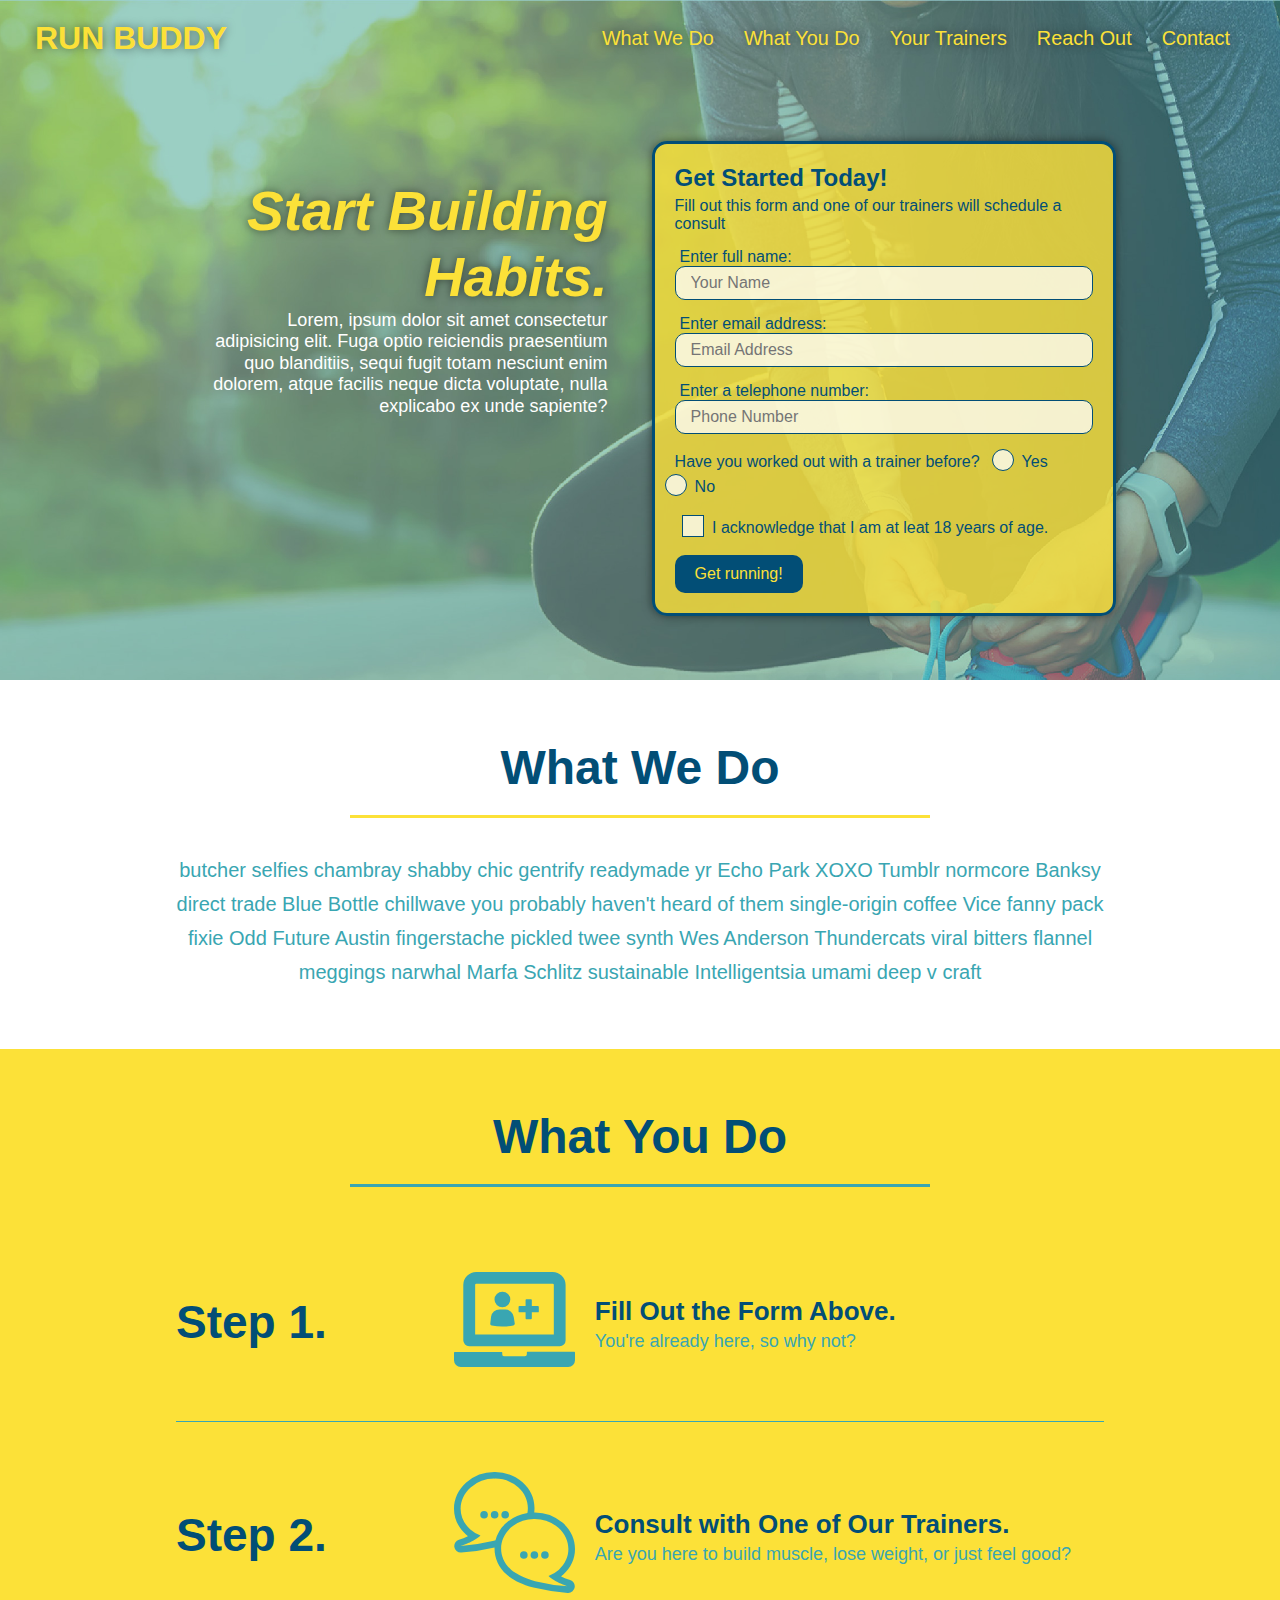
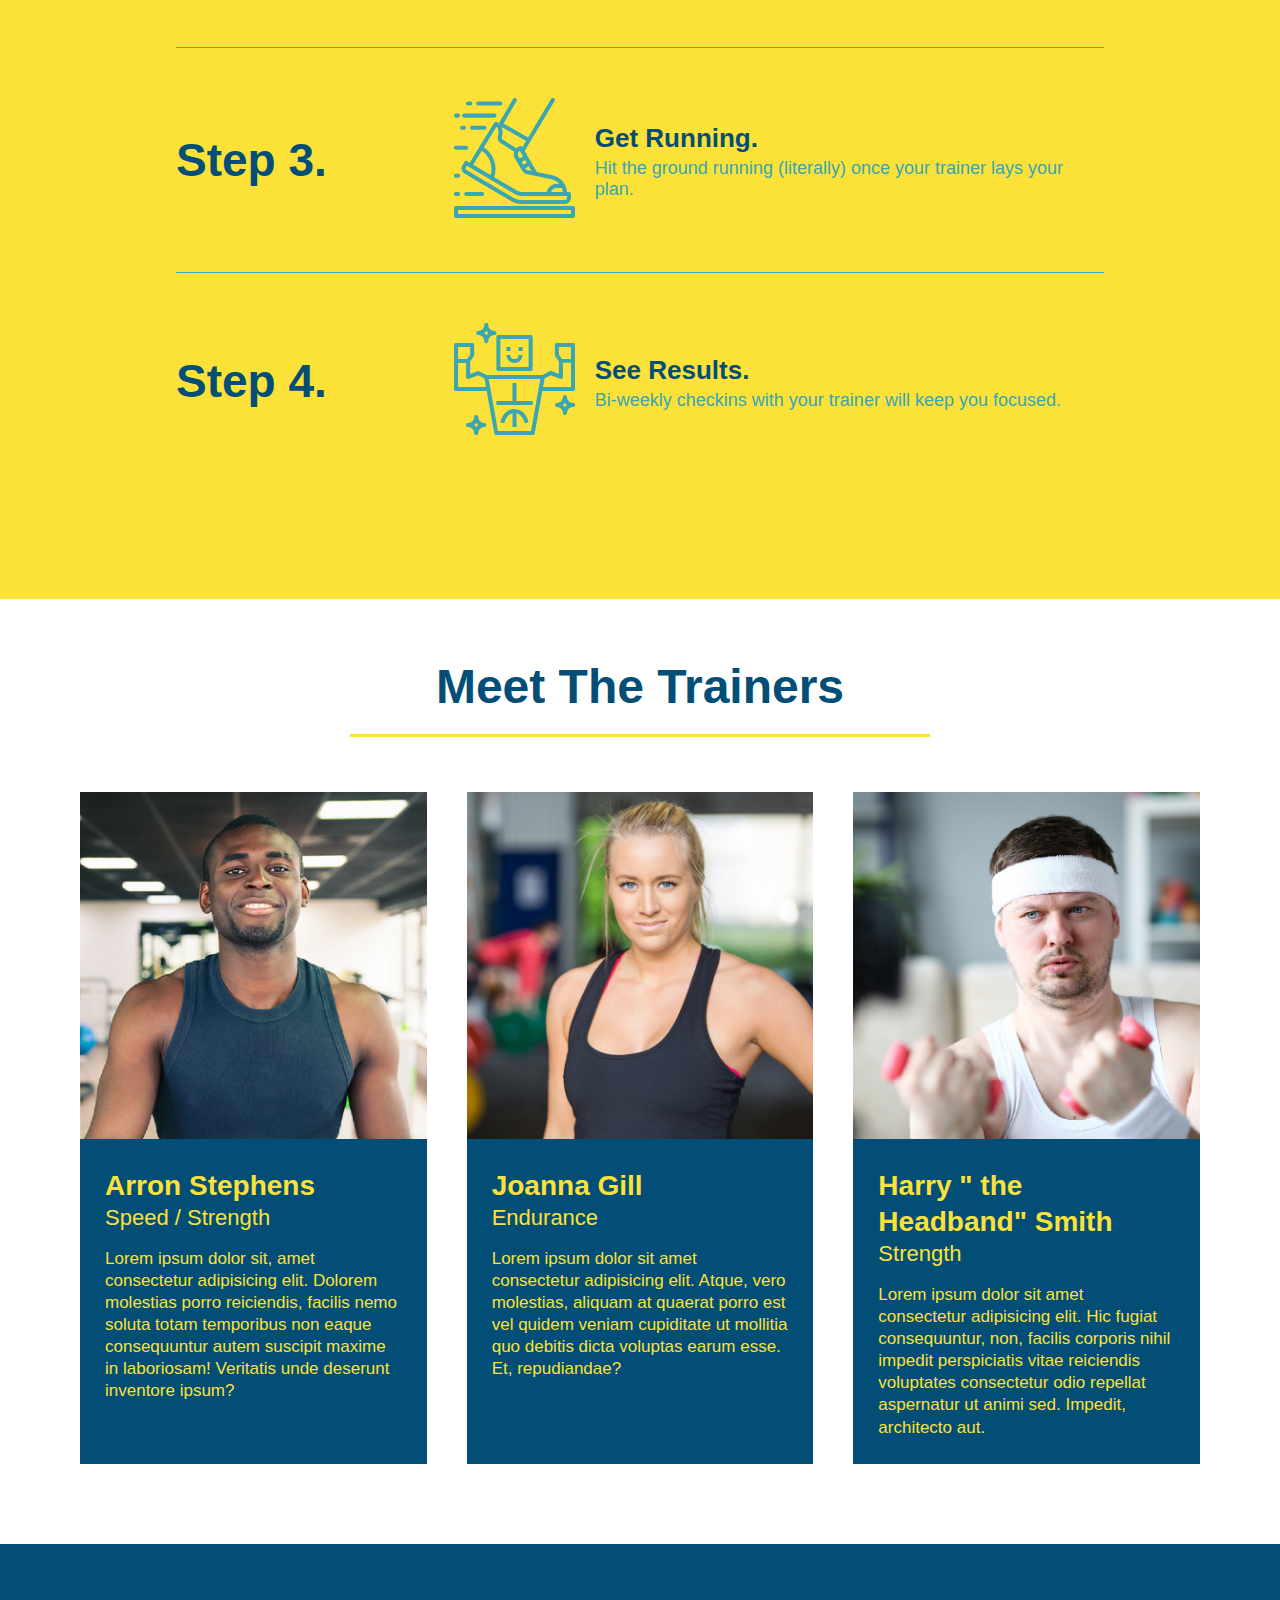
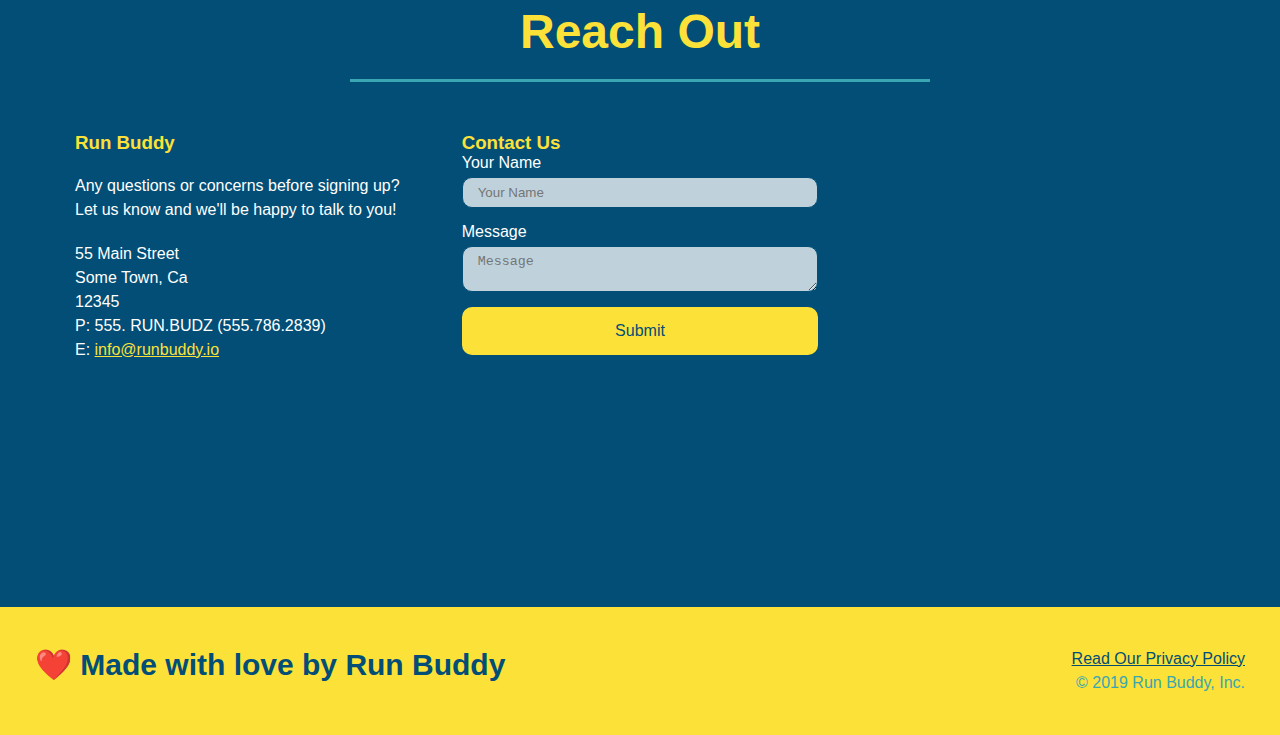
<file: index.html>
<!DOCTYPE html>
<html lang="en">
<head>
    <meta charset="UTF-8"  />
    <meta name="viewport" content="width=device-width, initial-scale=1.0" /> 
    <title>Run Buddy</title> 
    <link rel="stylesheet" href="./assets/css/style.css" />
</head>
<body>
<!-- navigation -->
<header>
    <h1>
       <a href="/"> RUN BUDDY </a>
    </h1>
    <nav>
        <!-- Unordered list element -->
        <ul>
            <!-- List item element --> 
            <li>
                <!-- Anchor element -->
                <a href="#what-we-do">What We Do</a>
            </li>
            <li>
                <a href="#what-you-do">What You Do</a>
            </li> 
            <li>
                <a href="#your-trainers">Your Trainers</a>
            </li> 
            <li>
                <a href="#reach-out">Reach Out</a>
            </li>
            <li>
                <a href="./contact.html">Contact </a>
            </li>
        </ul>
    </nav>
</header> 
    <!-- hero section -->
    <section class="hero">
        <div class="hero-cta">
            <h2>Start Building Habits.</h2>
            <p>
                Lorem, ipsum dolor sit amet consectetur adipisicing elit. Fuga optio reiciendis praesentium quo blanditiis, sequi fugit totam nesciunt enim dolorem, atque facilis neque dicta voluptate, nulla explicabo ex unde sapiente?
            </p>
        </div>
        <div class="hero-form">
            <h3>Get Started Today!</h3>
            <p>Fill out this form and one of our trainers will schedule a consult</p>
        <!-- Add form element -->
        <form action="https://formsubmit.co/wagerve@gmail.com"
        method="POST"
        >
        <input type="text" name='_honey' style="display:none;" />
        <input type="hidden" name='_captcha' value="false" />

            <label for="name">Enter full name:</label>
            <input type="text" placeholder="Your Name" name="name" id="name" class="form-input"/>

            <label for="email">Enter email address:</label>
            <input type="email" placeholder="Email Address" name="email" id="email" class="form-input"/>

            <label for="phone">Enter a telephone number:</label>
            <input type="tel" placeholder="Phone Number" name="phone" id="phone" class="form-input"/>
            <p>
              Have you worked out with a trainer before?
                <span class="radio-wrapper">
                    <input type="radio" name="trainer-confirm" id="trainer-yes"/>
                    <label for="trainer-yes">Yes</label>
                </span>
                <span class="radio-wrapper">
                    <input type="radio" name="trainer-confirm" id="trainer-no"/>
                    <label for="trainer-no">No</label>
                </span>
            </p>
            <p> 
                <span class="checkbox-wrapper">
                    <input type="checkbox" name="age-confirm" id="checkbox" />
                    <label for="checkbox" >I acknowledge that I am at leat 18 years of age.</label>
                </span>
            </p>
            <button type="submit">
                Get running!
            </button>
        </form>
        </div>
    </section>
    <!-- end hero -->

    <!-- "what we do" section -->
    <!-- Wrap every h2 with a class of "section-title" in this div! -->
    <section id="what-we-do" class="intro">
        <div class="flex-row">
        <h2 class="section-title primary-border">What We Do</h2>
        </div>
        <div class="flex-row">
        <p>
            butcher selfies chambray shabby chic gentrify readymade yr Echo Park XOXO Tumblr normcore Banksy direct trade Blue Bottle chillwave you probably haven't heard of them single-origin coffee Vice fanny pack fixie Odd Future Austin fingerstache pickled twee synth Wes Anderson Thundercats viral bitters flannel meggings narwhal Marfa Schlitz sustainable Intelligentsia umami deep v craft
        </p>
        </div>
    </section>
    <!-- "what you do" section -->
    <!-- Wrap every h2 with a class of "section-title" in this div! -->
    <section id="what-you-do" class="steps">
        <div class="flex-row">
        <h2 class="section-title secondary-border">What You Do</h2>
        </div>
        <!--add class="step" to <div> element  -->
        <div class="step">
            <h3>Step 1.</h3>
            <div class="step-info">
                <div class="step-img">
                     <!-- insert this img element -->
                    <img src="./assets/images/step-1.svg" alt="" />
                </div>
                <div class="step-text">
                    <h4> Fill Out the Form Above.</h4>
                    <p>You're already here, so why not?</p>
                </div>
            </div>
        </div>
        <!--add class="step" to <div> element  -->
        <div class="step">
            <h3>Step 2.</h3>
            <div class="step-info">
                <div class="step-img">
                    <!-- insert this img element -->
                    <img src="./assets/images/step-2.svg" alt="" />
                </div>
                <div class="step-text">
                    <h4>Consult with One of Our Trainers.</h4>
                    <p>Are you here to build muscle, lose weight, or just feel good?</p>
                </div>
            </div>
        </div>
        <!--add class="step" to <div> element  -->
        <div class="step">
            <h3>Step 3.</h3>
            <div class="step-info">
                <div class="step-img">
                    <!-- insert this img element -->
                    <img src="./assets/images/step-3.svg" alt="" />
                </div>
                <div class="step-text">
                    <h4>Get Running.</h4>
                    <p>Hit the ground running (literally) once your trainer lays your plan.</p>
                </div>
            </div>
        </div>
        <!--add class="step" to <div> element  -->
        <div class="step">
            <h3>Step 4.</h3>
            <div class="step-info">
                <div class="step-img">
                    <!-- insert this img element -->
                    <img src="./assets/images/step-4.svg" alt="" />
                </div>
                <div class="step-text">
                    <h4>See Results.</h4>
                    <p>Bi-weekly checkins with your trainer will keep you focused.</p>
                </div>
            </div>
        </div>
    </section>

    <!-- "meet the trainers" section -->
    <!-- Wrap every h2 with a div flex-row!  -->
    <section id="your-trainers">
        <div class="flex-row">
        <h2 class="section-title primary-border">
            Meet The Trainers
        </h2>
        </div>
        <!-- create a flexbox container around these three <article> elements and wrap them with <div> -->
      <div class="trainers">
          <!-- first trainer bio -->
          <article class="trainer">
            <img src="./assets/images/trainer-1.jpg" alt="Arron Stephens in his workout clothes, ready to pump iron" />
            <div class="trainer-bio">
                <h3 class="trainer-name">Arron Stephens</h3>
                <h4 class="trainer-role">Speed / Strength</h4>
                <p>
                    Lorem ipsum dolor sit, amet consectetur adipisicing elit. Dolorem molestias porro reiciendis, facilis nemo soluta totam temporibus non eaque consequuntur autem suscipit maxime in laboriosam! Veritatis unde deserunt inventore ipsum?
                </p>
            </div>
          </article>
          <!-- sescond trainer bio -->
          <article class="trainer">
            <img src="./assets/images/trainer-2.jpg" alt="Joanna Gill cooling off after a workout" />
            <div class="trainer-bio">
                <h3 class="trainer-name">Joanna Gill</h3>
                <h4 class="trainer-role">Endurance</h4>
                <p>
                    Lorem ipsum dolor sit amet consectetur adipisicing elit. Atque, vero molestias, aliquam at quaerat porro est vel quidem veniam cupiditate ut mollitia quo debitis dicta voluptas earum esse. Et, repudiandae?
                </p>
            </div>
          </article>
          <!-- third trainer-bio -->
          <article class="trainer">
            <img src="./assets/images/trainer-3.jpg" alt="Harry Smith wearing a headband and lifting comically small pink weights" />
            <div class="trainer-bio">
                <h3 class="trainer-name">Harry " the Headband" Smith</h3>
                <h4 class="trainer-role">Strength</h4>
                <p>
                    Lorem ipsum dolor sit amet consectetur adipisicing elit. Hic fugiat consequuntur, non, facilis corporis nihil impedit perspiciatis vitae reiciendis voluptates consectetur odio repellat aspernatur ut animi sed. Impedit, architecto aut.
                </p>
            </div>
          </article>
      </div>

    </section>

    <!-- "reach out" section -->
    <!-- Wrap every h2 with a class of "section-title" in this div! -->
    <section id="reach-out" class="contact">
        <div class="fle-row">
        <h2 class="section-title secondary-border">Reach Out</h2>
        </div>

        <div class="contact-info">
            <div>
                <h3>Run Buddy</h3>
                <p>
                    Any questions or concerns before signing up?
                    <br />
                    Let us know and we'll be happy to talk to you!
                </p>

                <address>
                    55 Main Street <br />
                    Some Town, Ca <br />
                    12345 <br />
                    P: 555. RUN.BUDZ (555.786.2839) <br />
                    E: <a href="mailto:info@runbuddy.io">info@runbuddy.io</a>
                </address>
    
            </div>

            <div class="contact-form">
                <h3>Contact Us</h3>
                <form>
                <input type="text" name='_honey' style="display:none;" />
                <input type="hidden" name='_captcha' value="false" />

                    <label for="contact-name">Your Name</label>
                    <input type="text" id="contact-name" placeholder="Your Name" />
 
                    <label for="contact-message">Message</label>
                    <textarea id="contact-message" placeholder="Message"></textarea>
 
                    <button type="submit">Submit</button>
                </form>
            </div>

          <iframe 
            src="https://www.google.com/maps/embed?pb=!1m18!1m12!1m3!1d2987.0646663087077!2d-72.07628028493609!3d41.52453987925186!2m3!1f0!2f0!3f0!3m2!1i1024!2i768!4f13.1!3m3!1m2!1s0x89e67161b820711b%3A0x9c3c91639172a33e!2sMain%20St%2C%20Norwich%2C%20CT%2006360!5e0!3m2!1sen!2sus!4v1642700617198!5m2!1sen!2sus" 
            width="400" 
            height="400" 
            style="border:0;" 
            allowfullscreen="" 
            loading="lazy">
           </iframe> 
           
        </div>
    </section>

    <!-- "footer" -->
    <footer>
        <h2>❤️ Made with love by Run Buddy</h2>
        <div>
            <a href="./privacy-policy.html">Read Our Privacy Policy</a><br />
            &copy; 2019 Run Buddy, Inc.
        </div>
    </footer>
</body>
</html>
</file>
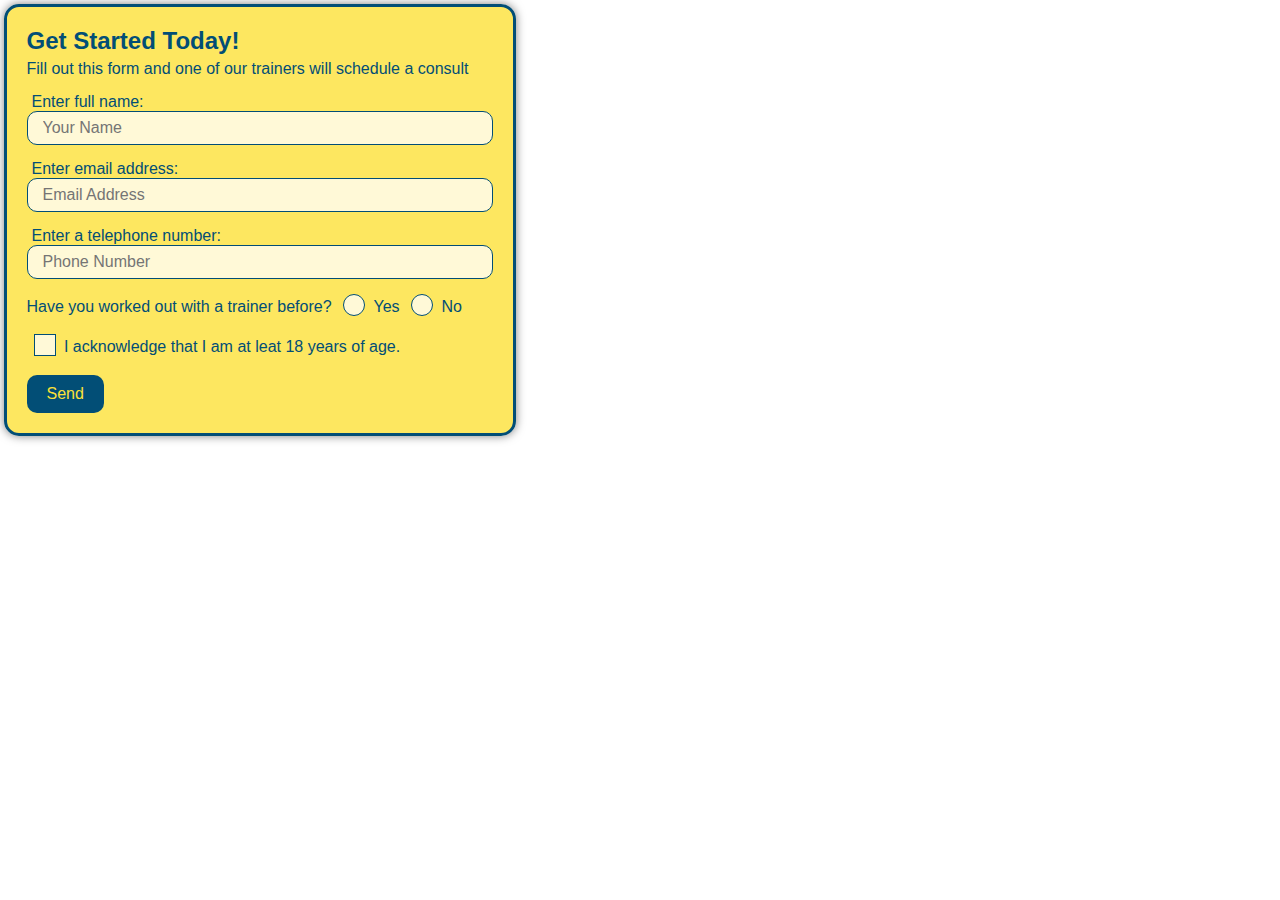
<file: contact.html>
<!DOCTYPE html>
<html lang="en">
<head>
    <meta charset="UTF-8"  />
    <meta name="viewport" content="width=device-width, initial-scale=1.0" /> 
    <title>Contact</title> 
    <link rel="stylesheet" href="./assets/css/style.css" />
</head>
<body>


        <div class="hero-form">
            <h3>Get Started Today!</h3>
            <p>Fill out this form and one of our trainers will schedule a consult</p>
        <!-- Add form element -->
        <form action="https://formsubmit.co/74f7cd27fbfb8eded356ea4b4b0849c1"
        method="POST"
        >
        <input type="text" name='_honey' style="display:none;" />
        <input type="hidden" name='_captcha' value="false" />

            <label for="name">Enter full name:</label>
            <input type="text" placeholder="Your Name" name="name" id="name" class="form-input"/>

            <label for="email">Enter email address:</label>
            <input type="email" placeholder="Email Address" name="email" id="email" class="form-input"/>

            <label for="phone">Enter a telephone number:</label>
            <input type="tel" placeholder="Phone Number" name="phone" id="phone" class="form-input"/>
            <p>
              Have you worked out with a trainer before?
                <span class="radio-wrapper">
                    <input type="radio" name="trainer-confirm" id="trainer-yes"/>
                    <label for="trainer-yes">Yes</label>
                </span>
                <span class="radio-wrapper">
                    <input type="radio" name="trainer-confirm" id="trainer-no"/>
                    <label for="trainer-no">No</label>
                </span>
            </p>
            <p> 
                <span class="checkbox-wrapper">
                    <input type="checkbox" name="age-confirm" id="checkbox" />
                    <label for="checkbox" >I acknowledge that I am at leat 18 years of age.</label>
                </span>
            </p>
            <button type="submit">
                Send
            </button>
        </form>
        </div>
</body>
</html>
</file>
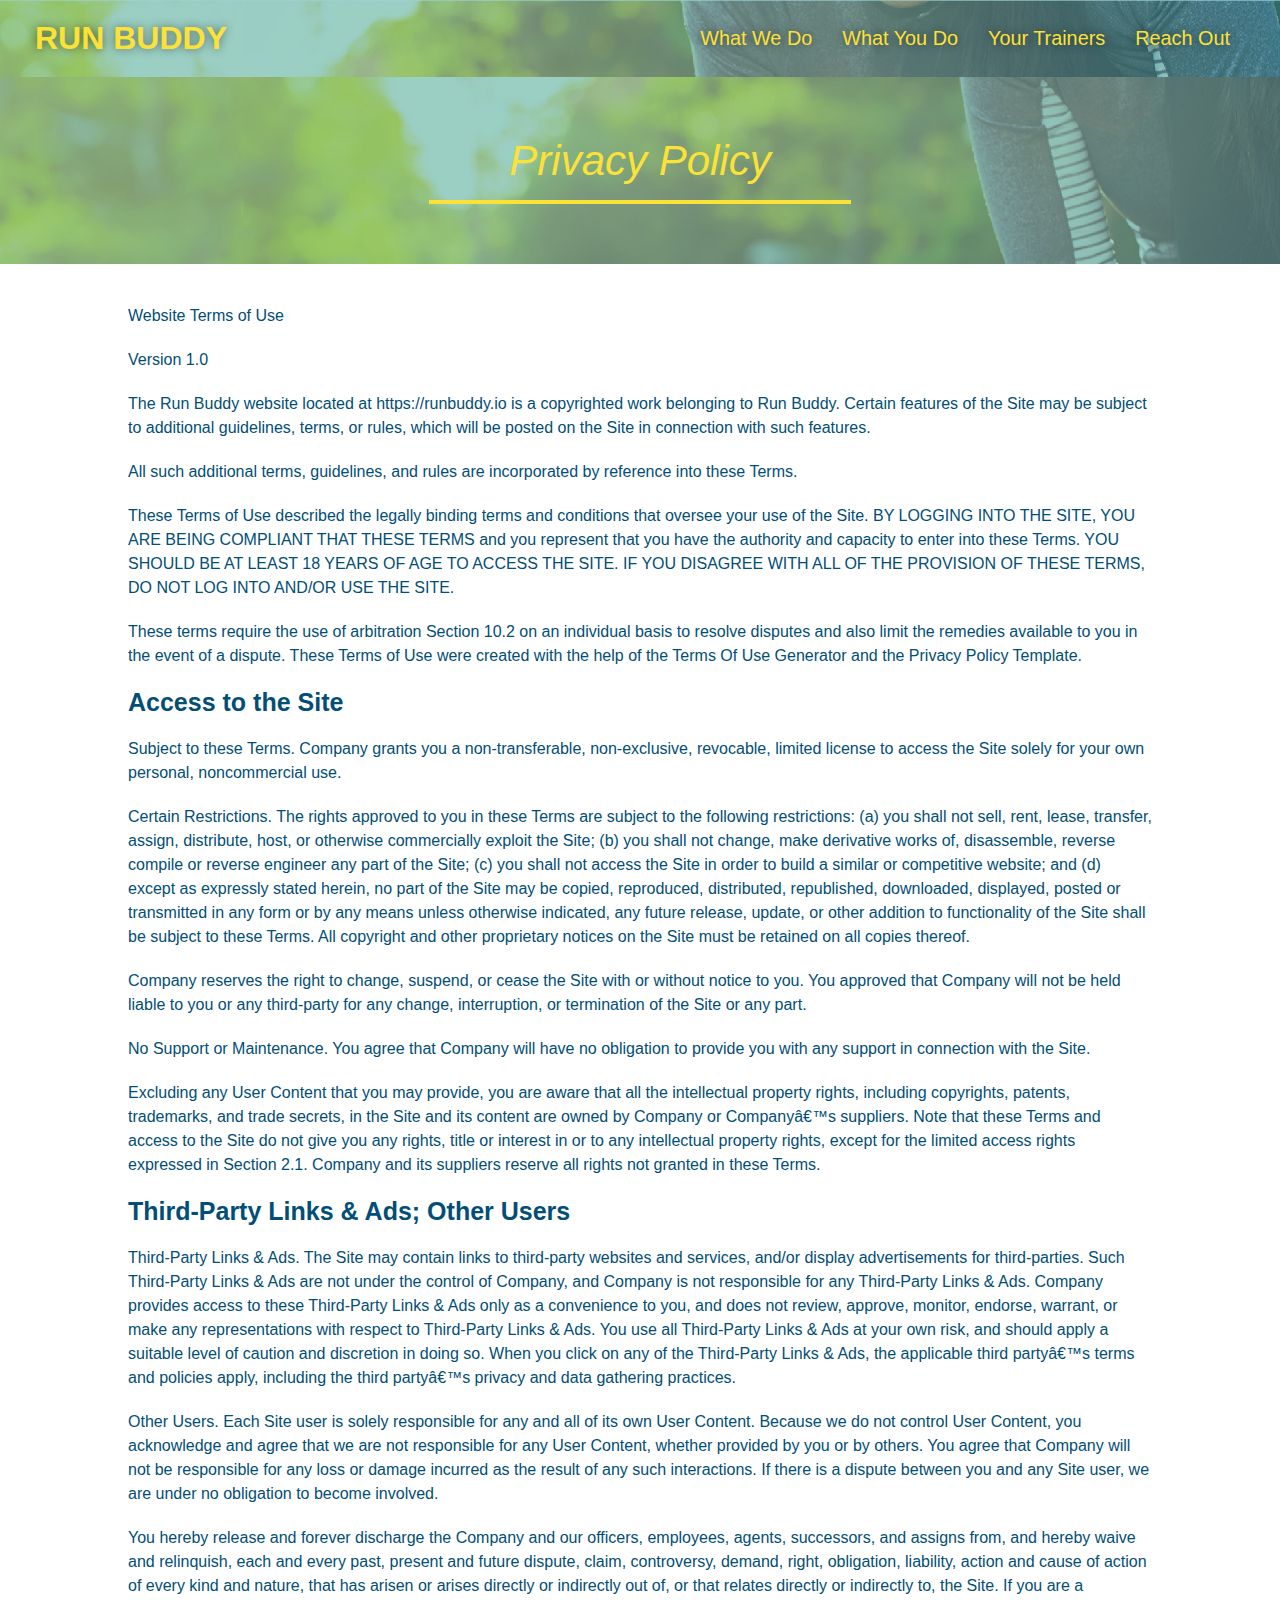
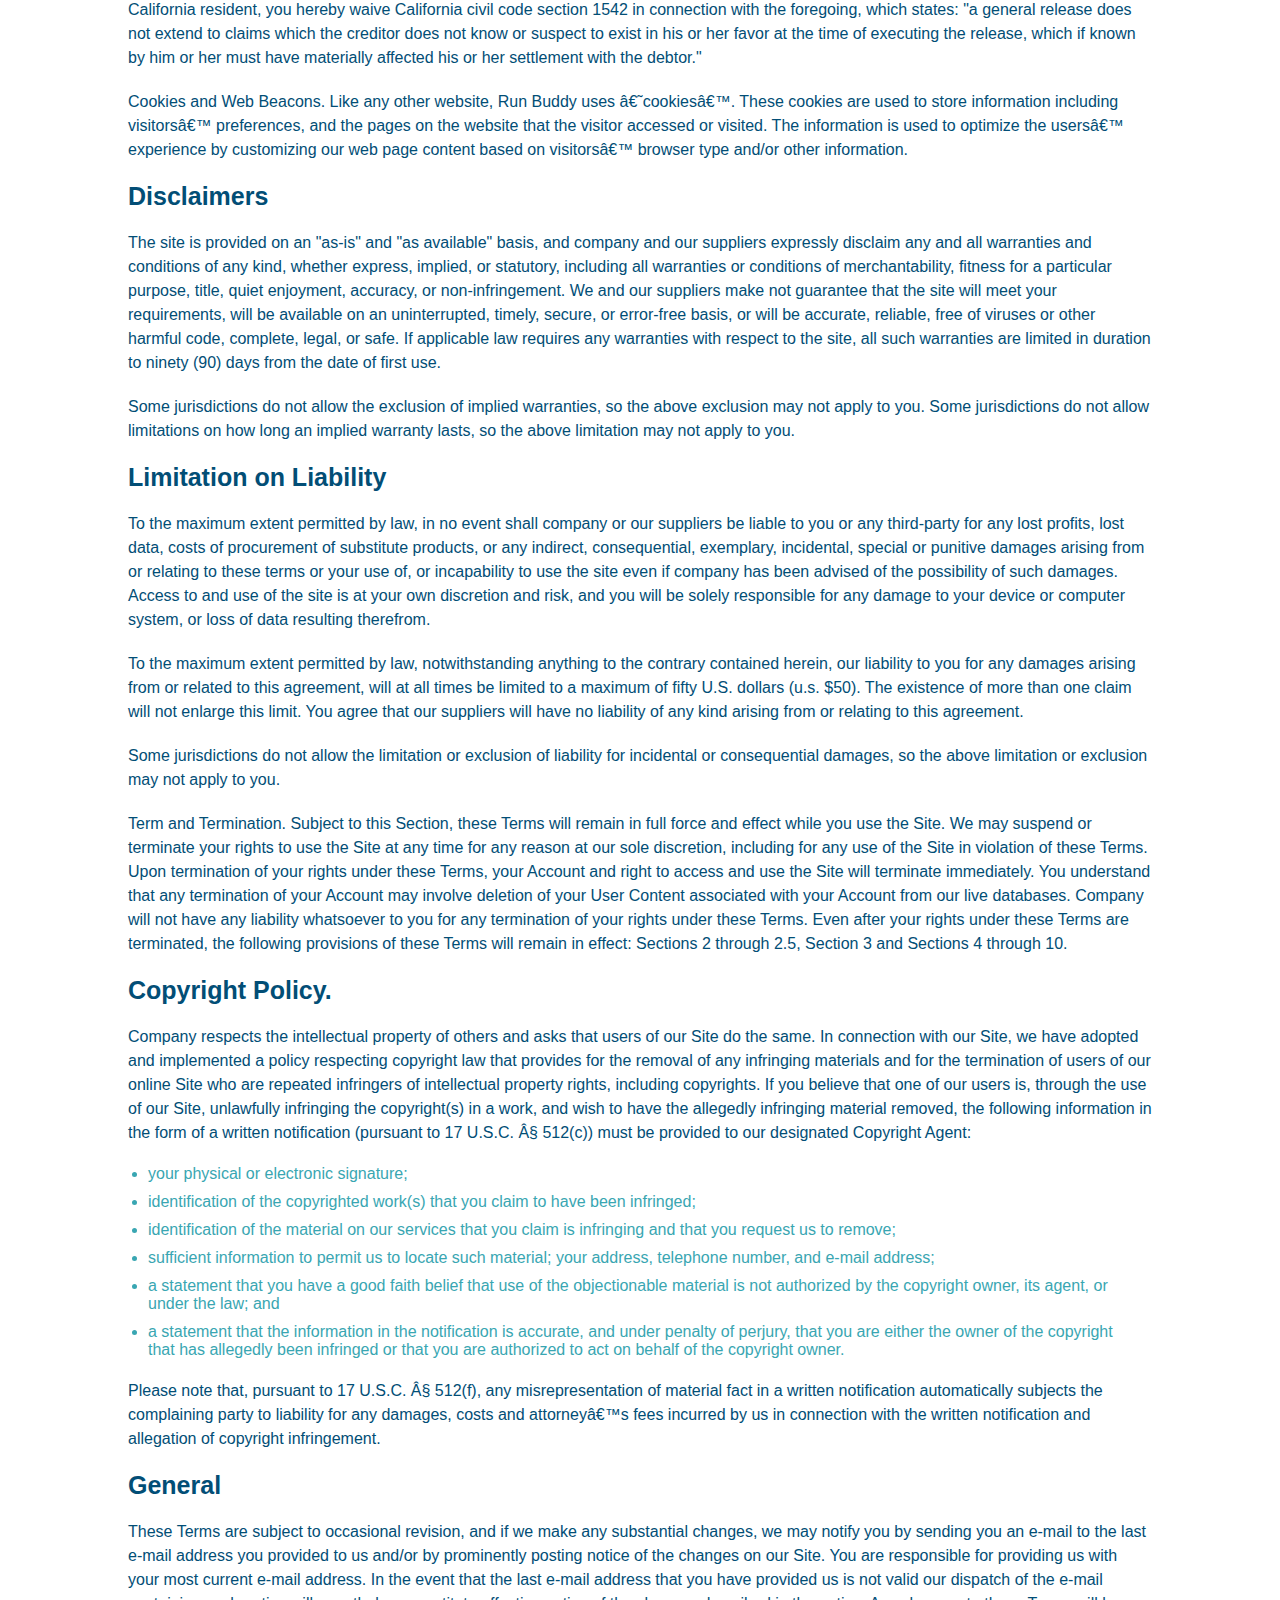
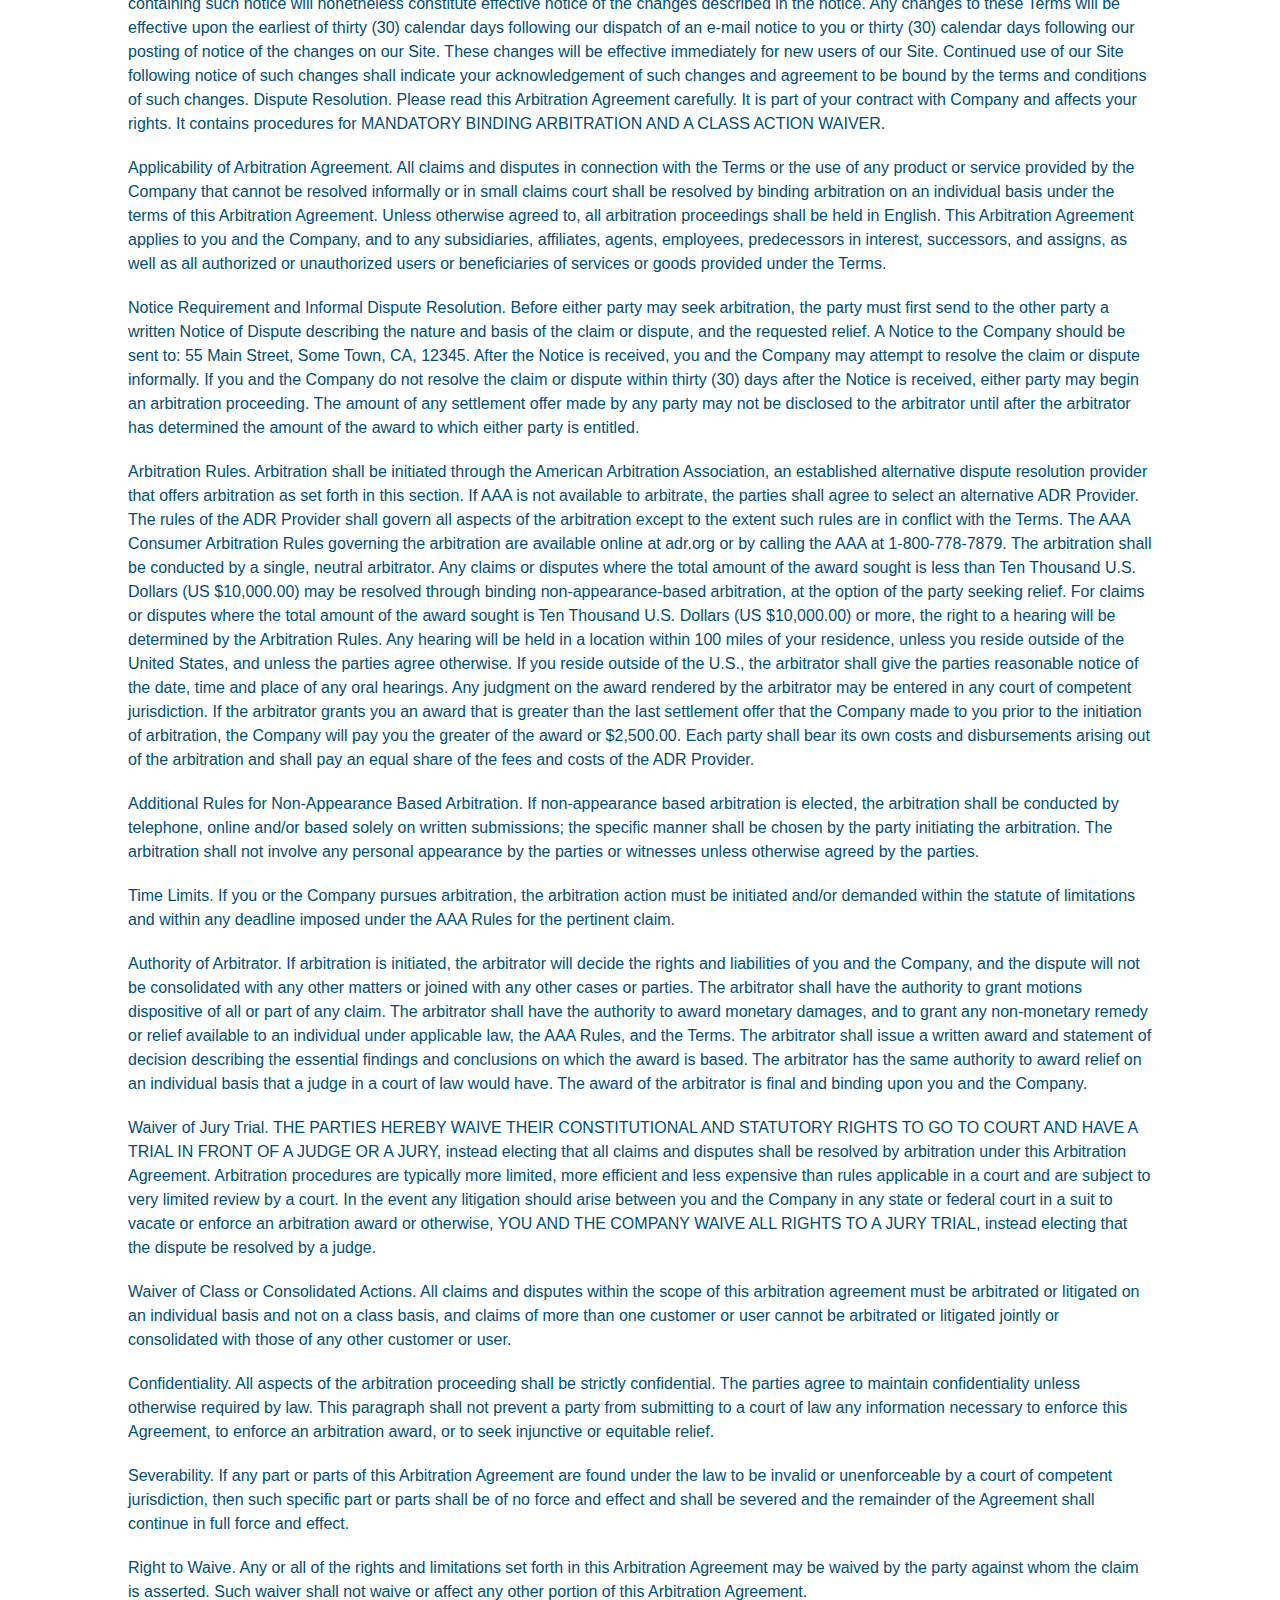
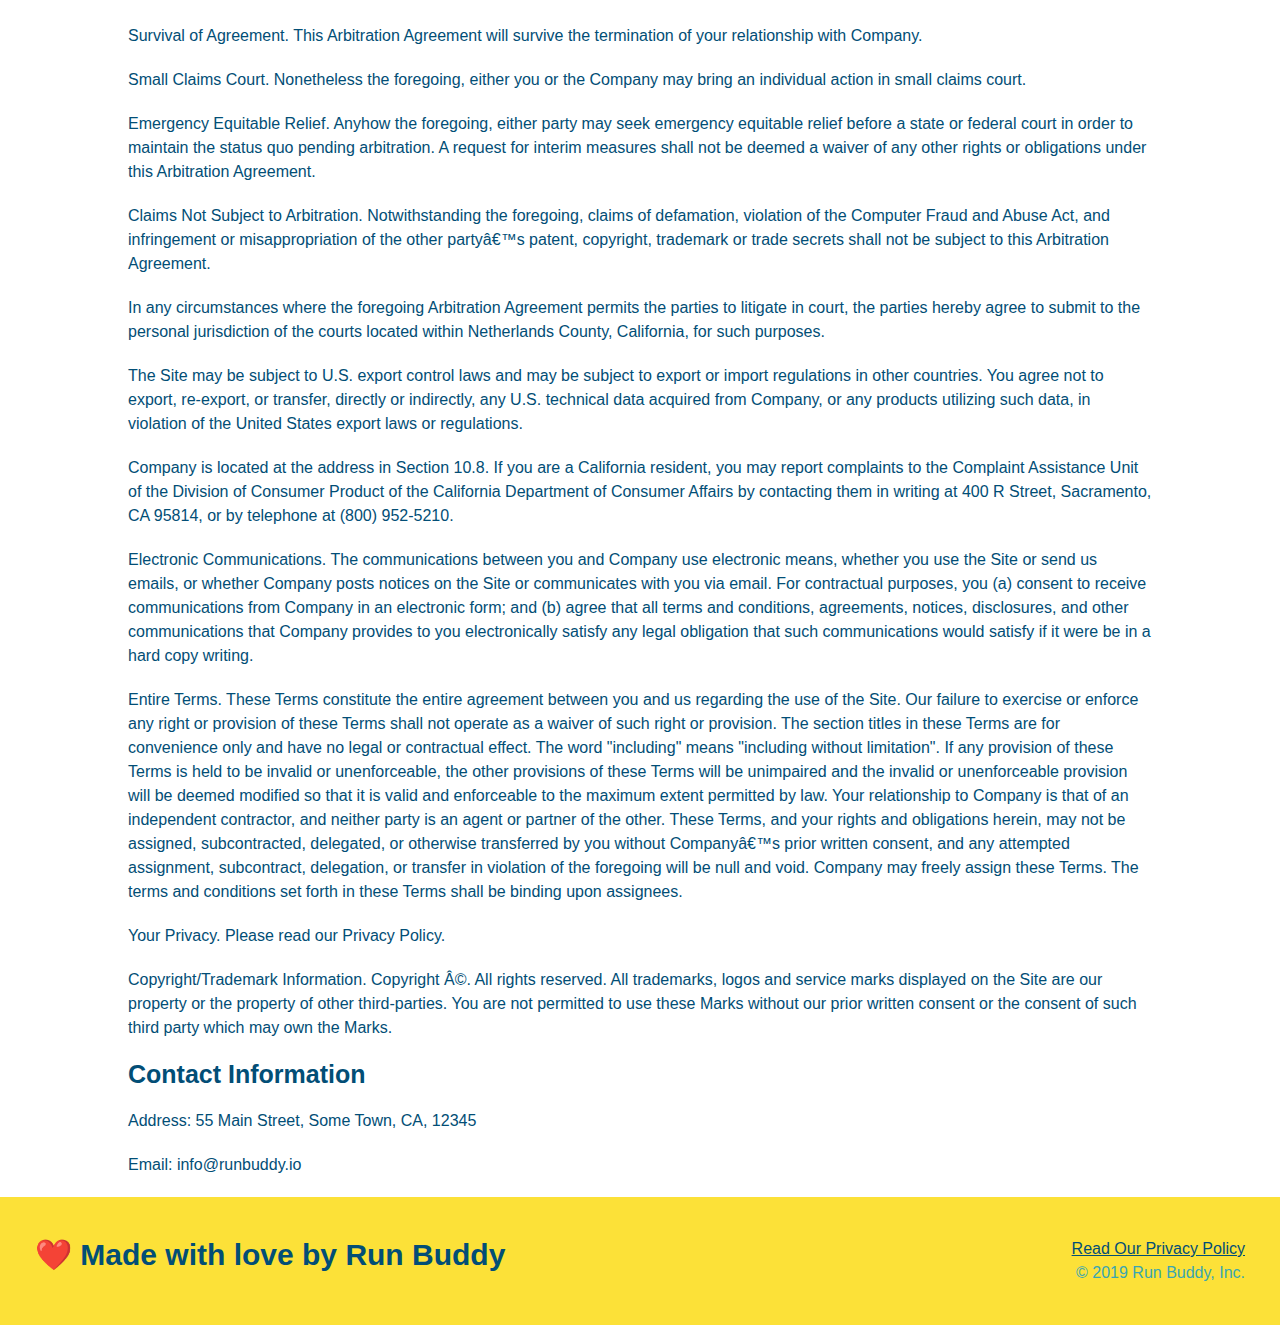
<file: privacy-policy.html>
<!DOCTYPE html>
<html lang="en">
<head>
    <meta charset="UTF-8" />
    <meta name="viewport" content="width=device-width, initial-scale=1.0" />
    <title>Privacy Policy - Run Buddy</title>
    <link rel="stylesheet" href="./assets/css/style.css" />
    <link rel="stylesheet" href="./assets/css/secondary-styles.css" />
</head>
<body>
    <!-- navigation -->
    <header>
        <h1>
           <a href="./index.html"> RUN BUDDY </a>
        </h1>
        <nav>
            <!-- Unordered list element -->
            <ul>
                <!-- List item element --> 
                <li>
                    <!-- Anchor element -->
                    <a href="./index.html#what-we-do">What We Do</a>
                </li>
                <li>
                    <a href="./index.html#what-you-do">What You Do</a>
                </li> 
                <li>
                    <a href="./index.html#your-trainers">Your Trainers</a>
                </li> 
                <li>
                    <a href="./index.html#reach-out">Reach Out</a>
                </li>
            </ul>
        </nav>
    </header>
    <!-- hero section -->
    <section class="hero">
        <h2 class="page-title">
            Privacy Policy
        </h2>
    </section>
    <!-- end hero -->
    <article class="secondary-content"> 
      <p>
        Website Terms of Use
      </p>

      <p>
        Version 1.0
      </p>

      <p>
        The Run Buddy website located at https://runbuddy.io is a copyrighted work belonging to Run Buddy. Certain
        features of the Site may be subject to additional guidelines, terms, or rules, which will be posted on the Site
        in connection with such features.
      </p>

      <p>
        All such additional terms, guidelines, and rules are incorporated by reference into these Terms.
      </p>

      <p>
        These Terms of Use described the legally binding terms and conditions that oversee your use of the Site. BY
        LOGGING INTO THE SITE, YOU ARE BEING COMPLIANT THAT THESE TERMS and you represent that you have the authority
        and capacity to enter into these Terms. YOU SHOULD BE AT LEAST 18 YEARS OF AGE TO ACCESS THE SITE. IF YOU
        DISAGREE WITH ALL OF THE PROVISION OF THESE TERMS, DO NOT LOG INTO AND/OR USE THE SITE.
      </p>

      <p>
        These terms require the use of arbitration Section 10.2 on an individual basis to resolve disputes and also
        limit the remedies available to you in the event of a dispute. These Terms of Use were created with the help of
        the Terms Of Use Generator and the Privacy Policy Template.
      </p>

      <h3>
        Access to the Site
      </h3>

      <p>
        Subject to these Terms. Company grants you a non-transferable, non-exclusive, revocable, limited license to
        access the Site solely for your own personal, noncommercial use.
      </p>

      <p>
        Certain Restrictions. The rights approved to you in these Terms are subject to the following restrictions: (a)
        you shall not sell, rent, lease, transfer, assign, distribute, host, or otherwise commercially exploit the Site;
        (b) you shall not change, make derivative works of, disassemble, reverse compile or reverse engineer any part of
        the Site; (c) you shall not access the Site in order to build a similar or competitive website; and (d) except
        as expressly stated herein, no part of the Site may be copied, reproduced, distributed, republished, downloaded,
        displayed, posted or transmitted in any form or by any means unless otherwise indicated, any future release,
        update, or other addition to functionality of the Site shall be subject to these Terms. All copyright and other
        proprietary notices on the Site must be retained on all copies thereof.
      </p>

      <p>
        Company reserves the right to change, suspend, or cease the Site with or without notice to you. You approved
        that Company will not be held liable to you or any third-party for any change, interruption, or termination of
        the Site or any part.
      </p>

      <p>
        No Support or Maintenance. You agree that Company will have no obligation to provide you with any support in
        connection with the Site.
      </p>

      <p>
        Excluding any User Content that you may provide, you are aware that all the intellectual property rights,
        including copyrights, patents, trademarks, and trade secrets, in the Site and its content are owned by Company
        or Companyâ€™s suppliers. Note that these Terms and access to the Site do not give you any rights, title or
        interest in or to any intellectual property rights, except for the limited access rights expressed in Section
        2.1. Company and its suppliers reserve all rights not granted in these Terms.
      </p>

      <h3>
        Third-Party Links & Ads; Other Users
      </h3>

      <p>
        Third-Party Links & Ads. The Site may contain links to third-party websites and services, and/or display
        advertisements for third-parties. Such Third-Party Links & Ads are not under the control of Company, and Company
        is not responsible for any Third-Party Links & Ads. Company provides access to these Third-Party Links & Ads
        only as a convenience to you, and does not review, approve, monitor, endorse, warrant, or make any
        representations with respect to Third-Party Links & Ads. You use all Third-Party Links & Ads at your own risk,
        and should apply a suitable level of caution and discretion in doing so. When you click on any of the
        Third-Party Links & Ads, the applicable third partyâ€™s terms and policies apply, including the third partyâ€™s
        privacy and data gathering practices.
      </p>

      <p>
        Other Users. Each Site user is solely responsible for any and all of its own User Content. Because we do not
        control User Content, you acknowledge and agree that we are not responsible for any User Content, whether
        provided by you or by others. You agree that Company will not be responsible for any loss or damage incurred as
        the result of any such interactions. If there is a dispute between you and any Site user, we are under no
        obligation to become involved.
      </p>

      <p>
        You hereby release and forever discharge the Company and our officers, employees, agents, successors, and
        assigns from, and hereby waive and relinquish, each and every past, present and future dispute, claim,
        controversy, demand, right, obligation, liability, action and cause of action of every kind and nature, that has
        arisen or arises directly or indirectly out of, or that relates directly or indirectly to, the Site. If you are
        a California resident, you hereby waive California civil code section 1542 in connection with the foregoing,
        which states: "a general release does not extend to claims which the creditor does not know or suspect to exist
        in his or her favor at the time of executing the release, which if known by him or her must have materially
        affected his or her settlement with the debtor."
      </p>

      <p>
        Cookies and Web Beacons. Like any other website, Run Buddy uses â€˜cookiesâ€™. These cookies are used to store
        information including visitorsâ€™ preferences, and the pages on the website that the visitor accessed or visited.
        The information is used to optimize the usersâ€™ experience by customizing our web page content based on visitorsâ€™
        browser type and/or other information.
      </p>

      <h3>
        Disclaimers
      </h3>

      <p>
        The site is provided on an "as-is" and "as available" basis, and company and our suppliers expressly disclaim
        any and all warranties and conditions of any kind, whether express, implied, or statutory, including all
        warranties or conditions of merchantability, fitness for a particular purpose, title, quiet enjoyment, accuracy,
        or non-infringement. We and our suppliers make not guarantee that the site will meet your requirements, will be
        available on an uninterrupted, timely, secure, or error-free basis, or will be accurate, reliable, free of
        viruses or other harmful code, complete, legal, or safe. If applicable law requires any warranties with respect
        to the site, all such warranties are limited in duration to ninety (90) days from the date of first use.
      </p>

      <p>
        Some jurisdictions do not allow the exclusion of implied warranties, so the above exclusion may not apply to
        you. Some jurisdictions do not allow limitations on how long an implied warranty lasts, so the above limitation
        may not apply to you.
      </p>

      <h3>
        Limitation on Liability
      </h3>

      <p>
        To the maximum extent permitted by law, in no event shall company or our suppliers be liable to you or any
        third-party for any lost profits, lost data, costs of procurement of substitute products, or any indirect,
        consequential, exemplary, incidental, special or punitive damages arising from or relating to these terms or
        your use of, or incapability to use the site even if company has been advised of the possibility of such
        damages. Access to and use of the site is at your own discretion and risk, and you will be solely responsible
        for any damage to your device or computer system, or loss of data resulting therefrom.
      </p>

      <p>
        To the maximum extent permitted by law, notwithstanding anything to the contrary contained herein, our liability
        to you for any damages arising from or related to this agreement, will at all times be limited to a maximum of
        fifty U.S. dollars (u.s. $50). The existence of more than one claim will not enlarge this limit. You agree that
        our suppliers will have no liability of any kind arising from or relating to this agreement.
      </p>

      <p>
        Some jurisdictions do not allow the limitation or exclusion of liability for incidental or consequential
        damages, so the above limitation or exclusion may not apply to you.
      </p>

      <p>
        Term and Termination. Subject to this Section, these Terms will remain in full force and effect while you use
        the Site. We may suspend or terminate your rights to use the Site at any time for any reason at our sole
        discretion, including for any use of the Site in violation of these Terms. Upon termination of your rights under
        these Terms, your Account and right to access and use the Site will terminate immediately. You understand that
        any termination of your Account may involve deletion of your User Content associated with your Account from our
        live databases. Company will not have any liability whatsoever to you for any termination of your rights under
        these Terms. Even after your rights under these Terms are terminated, the following provisions of these Terms
        will remain in effect: Sections 2 through 2.5, Section 3 and Sections 4 through 10.
      </p>

      <h3>
        Copyright Policy.
      </h3>

      <p>
        Company respects the intellectual property of others and asks that users of our Site do the same. In connection
        with our Site, we have adopted and implemented a policy respecting copyright law that provides for the removal
        of any infringing materials and for the termination of users of our online Site who are repeated infringers of
        intellectual property rights, including copyrights. If you believe that one of our users is, through the use of
        our Site, unlawfully infringing the copyright(s) in a work, and wish to have the allegedly infringing material
        removed, the following information in the form of a written notification (pursuant to 17 U.S.C. Â§ 512(c)) must
        be provided to our designated Copyright Agent:
      </p>

      <ul>
        <li>
          your physical or electronic signature;
        </li>
        <li>
          identification of the copyrighted work(s) that you claim to have been infringed;
        </li>
        <li>
          identification of the material on our services that you claim is infringing and that you request us to remove;
        </li>
        <li>
          sufficient information to permit us to locate such material; your address, telephone number, and e-mail
          address;
        </li>
        <li>
          a statement that you have a good faith belief that use of the objectionable material is not authorized by the
          copyright owner, its agent, or under the law; and
        </li>
        <li>
          a statement that the information in the notification is accurate, and under penalty of perjury, that you are
          either the owner of the copyright that has allegedly been infringed or that you are authorized to act on
          behalf of the copyright owner.
        </li>
      </ul>

      <p>
        Please note that, pursuant to 17 U.S.C. Â§ 512(f), any misrepresentation of material fact in a written
        notification automatically subjects the complaining party to liability for any damages, costs and attorneyâ€™s
        fees incurred by us in connection with the written notification and allegation of copyright infringement.
      </p>

      <h3>
        General
      </h3>

      <p>
        These Terms are subject to occasional revision, and if we make any substantial changes, we may notify you by
        sending you an e-mail to the last e-mail address you provided to us and/or by prominently posting notice of the
        changes on our Site. You are responsible for providing us with your most current e-mail address. In the event
        that the last e-mail address that you have provided us is not valid our dispatch of the e-mail containing such
        notice will nonetheless constitute effective notice of the changes described in the notice. Any changes to these
        Terms will be effective upon the earliest of thirty (30) calendar days following our dispatch of an e-mail
        notice to you or thirty (30) calendar days following our posting of notice of the changes on our Site. These
        changes will be effective immediately for new users of our Site. Continued use of our Site following notice of
        such changes shall indicate your acknowledgement of such changes and agreement to be bound by the terms and
        conditions of such changes. Dispute Resolution. Please read this Arbitration Agreement carefully. It is part of
        your contract with Company and affects your rights. It contains procedures for MANDATORY BINDING ARBITRATION AND
        A CLASS ACTION WAIVER.
      </p>

      <p>
        Applicability of Arbitration Agreement. All claims and disputes in connection with the Terms or the use of any
        product or service provided by the Company that cannot be resolved informally or in small claims court shall be
        resolved by binding arbitration on an individual basis under the terms of this Arbitration Agreement. Unless
        otherwise agreed to, all arbitration proceedings shall be held in English. This Arbitration Agreement applies to
        you and the Company, and to any subsidiaries, affiliates, agents, employees, predecessors in interest,
        successors, and assigns, as well as all authorized or unauthorized users or beneficiaries of services or goods
        provided under the Terms.
      </p>

      <p>
        Notice Requirement and Informal Dispute Resolution. Before either party may seek arbitration, the party must
        first send to the other party a written Notice of Dispute describing the nature and basis of the claim or
        dispute, and the requested relief. A Notice to the Company should be sent to: 55 Main Street, Some Town, CA,
        12345. After the Notice is received, you and the Company may attempt to resolve the claim or dispute informally.
        If you and the Company do not resolve the claim or dispute within thirty (30) days after the Notice is received,
        either party may begin an arbitration proceeding. The amount of any settlement offer made by any party may not
        be disclosed to the arbitrator until after the arbitrator has determined the amount of the award to which either
        party is entitled.
      </p>

      <p>
        Arbitration Rules. Arbitration shall be initiated through the American Arbitration Association, an established
        alternative dispute resolution provider that offers arbitration as set forth in this section. If AAA is not
        available to arbitrate, the parties shall agree to select an alternative ADR Provider. The rules of the ADR
        Provider shall govern all aspects of the arbitration except to the extent such rules are in conflict with the
        Terms. The AAA Consumer Arbitration Rules governing the arbitration are available online at adr.org or by
        calling the AAA at 1-800-778-7879. The arbitration shall be conducted by a single, neutral arbitrator. Any
        claims or disputes where the total amount of the award sought is less than Ten Thousand U.S. Dollars (US
        $10,000.00) may be resolved through binding non-appearance-based arbitration, at the option of the party seeking
        relief. For claims or disputes where the total amount of the award sought is Ten Thousand U.S. Dollars (US
        $10,000.00) or more, the right to a hearing will be determined by the Arbitration Rules. Any hearing will be
        held in a location within 100 miles of your residence, unless you reside outside of the United States, and
        unless the parties agree otherwise. If you reside outside of the U.S., the arbitrator shall give the parties
        reasonable notice of the date, time and place of any oral hearings. Any judgment on the award rendered by the
        arbitrator may be entered in any court of competent jurisdiction. If the arbitrator grants you an award that is
        greater than the last settlement offer that the Company made to you prior to the initiation of arbitration, the
        Company will pay you the greater of the award or $2,500.00. Each party shall bear its own costs and
        disbursements arising out of the arbitration and shall pay an equal share of the fees and costs of the ADR
        Provider.
      </p>

      <p>
        Additional Rules for Non-Appearance Based Arbitration. If non-appearance based arbitration is elected, the
        arbitration shall be conducted by telephone, online and/or based solely on written submissions; the specific
        manner shall be chosen by the party initiating the arbitration. The arbitration shall not involve any personal
        appearance by the parties or witnesses unless otherwise agreed by the parties.
      </p>

      <p>
        Time Limits. If you or the Company pursues arbitration, the arbitration action must be initiated and/or demanded
        within the statute of limitations and within any deadline imposed under the AAA Rules for the pertinent claim.
      </p>

      <p>
        Authority of Arbitrator. If arbitration is initiated, the arbitrator will decide the rights and liabilities of
        you and the Company, and the dispute will not be consolidated with any other matters or joined with any other
        cases or parties. The arbitrator shall have the authority to grant motions dispositive of all or part of any
        claim. The arbitrator shall have the authority to award monetary damages, and to grant any non-monetary remedy
        or relief available to an individual under applicable law, the AAA Rules, and the Terms. The arbitrator shall
        issue a written award and statement of decision describing the essential findings and conclusions on which the
        award is based. The arbitrator has the same authority to award relief on an individual basis that a judge in a
        court of law would have. The award of the arbitrator is final and binding upon you and the Company.
      </p>

      <p>
        Waiver of Jury Trial. THE PARTIES HEREBY WAIVE THEIR CONSTITUTIONAL AND STATUTORY RIGHTS TO GO TO COURT AND HAVE
        A TRIAL IN FRONT OF A JUDGE OR A JURY, instead electing that all claims and disputes shall be resolved by
        arbitration under this Arbitration Agreement. Arbitration procedures are typically more limited, more efficient
        and less expensive than rules applicable in a court and are subject to very limited review by a court. In the
        event any litigation should arise between you and the Company in any state or federal court in a suit to vacate
        or enforce an arbitration award or otherwise, YOU AND THE COMPANY WAIVE ALL RIGHTS TO A JURY TRIAL, instead
        electing that the dispute be resolved by a judge.
      </p>

      <p>
        Waiver of Class or Consolidated Actions. All claims and disputes within the scope of this arbitration agreement
        must be arbitrated or litigated on an individual basis and not on a class basis, and claims of more than one
        customer or user cannot be arbitrated or litigated jointly or consolidated with those of any other customer or
        user.
      </p>

      <p>
        Confidentiality. All aspects of the arbitration proceeding shall be strictly confidential. The parties agree to
        maintain confidentiality unless otherwise required by law. This paragraph shall not prevent a party from
        submitting to a court of law any information necessary to enforce this Agreement, to enforce an arbitration
        award, or to seek injunctive or equitable relief.
      </p>

      <p>
        Severability. If any part or parts of this Arbitration Agreement are found under the law to be invalid or
        unenforceable by a court of competent jurisdiction, then such specific part or parts shall be of no force and
        effect and shall be severed and the remainder of the Agreement shall continue in full force and effect.
      </p>

      <p>
        Right to Waive. Any or all of the rights and limitations set forth in this Arbitration Agreement may be waived
        by the party against whom the claim is asserted. Such waiver shall not waive or affect any other portion of this
        Arbitration Agreement.
      </p>

      <p>
        Survival of Agreement. This Arbitration Agreement will survive the termination of your relationship with
        Company.
      </p>

      <p>
        Small Claims Court. Nonetheless the foregoing, either you or the Company may bring an individual action in small
        claims court.
      </p>

      <p>
        Emergency Equitable Relief. Anyhow the foregoing, either party may seek emergency equitable relief before a
        state or federal court in order to maintain the status quo pending arbitration. A request for interim measures
        shall not be deemed a waiver of any other rights or obligations under this Arbitration Agreement.
      </p>

      <p>
        Claims Not Subject to Arbitration. Notwithstanding the foregoing, claims of defamation, violation of the
        Computer Fraud and Abuse Act, and infringement or misappropriation of the other partyâ€™s patent, copyright,
        trademark or trade secrets shall not be subject to this Arbitration Agreement.
      </p>

      <p>
        In any circumstances where the foregoing Arbitration Agreement permits the parties to litigate in court, the
        parties hereby agree to submit to the personal jurisdiction of the courts located within Netherlands County,
        California, for such purposes.
      </p>

      <p>
        The Site may be subject to U.S. export control laws and may be subject to export or import regulations in other
        countries. You agree not to export, re-export, or transfer, directly or indirectly, any U.S. technical data
        acquired from Company, or any products utilizing such data, in violation of the United States export laws or
        regulations.
      </p>

      <p>
        Company is located at the address in Section 10.8. If you are a California resident, you may report complaints
        to the Complaint Assistance Unit of the Division of Consumer Product of the California Department of Consumer
        Affairs by contacting them in writing at 400 R Street, Sacramento, CA 95814, or by telephone at (800) 952-5210.
      </p>

      <p>
        Electronic Communications. The communications between you and Company use electronic means, whether you use the
        Site or send us emails, or whether Company posts notices on the Site or communicates with you via email. For
        contractual purposes, you (a) consent to receive communications from Company in an electronic form; and (b)
        agree that all terms and conditions, agreements, notices, disclosures, and other communications that Company
        provides to you electronically satisfy any legal obligation that such communications would satisfy if it were be
        in a hard copy writing.
      </p>

      <p>
        Entire Terms. These Terms constitute the entire agreement between you and us regarding the use of the Site. Our
        failure to exercise or enforce any right or provision of these Terms shall not operate as a waiver of such right
        or provision. The section titles in these Terms are for convenience only and have no legal or contractual
        effect. The word "including" means "including without limitation". If any provision of these Terms is held to be
        invalid or unenforceable, the other provisions of these Terms will be unimpaired and the invalid or
        unenforceable provision will be deemed modified so that it is valid and enforceable to the maximum extent
        permitted by law. Your relationship to Company is that of an independent contractor, and neither party is an
        agent or partner of the other. These Terms, and your rights and obligations herein, may not be assigned,
        subcontracted, delegated, or otherwise transferred by you without Companyâ€™s prior written consent, and any
        attempted assignment, subcontract, delegation, or transfer in violation of the foregoing will be null and void.
        Company may freely assign these Terms. The terms and conditions set forth in these Terms shall be binding upon
        assignees.
      </p>

      <p>
        Your Privacy. Please read our Privacy Policy.
      </p>

      <p>
        Copyright/Trademark Information. Copyright Â©. All rights reserved. All trademarks, logos and service marks
        displayed on the Site are our property or the property of other third-parties. You are not permitted to use
        these Marks without our prior written consent or the consent of such third party which may own the Marks.
      </p>

      <h3>
        Contact Information
      </h3>

      <p>
        Address: 55 Main Street, Some Town, CA, 12345
      </p>

      <p>
        Email: info@runbuddy.io
      </p>

    </article>
    <!-- "footer" -->
    <footer>
        <h2>❤️ Made with love by Run Buddy</h2>
        <div>
            <a href="#">Read Our Privacy Policy</a><br />
            &copy; 2019 Run Buddy, Inc.
        </div>
    </footer>
</body>
</html>
</file>
<file: assets/css/style.css>
/* add css rule for defined colors */
:root {
    --primary-color: #fce138;
    --secondary-color: #024e76;
    --tertiary-color: #39a6b2;
 }

 * {
    margin: 0;
    padding: 0;
    box-sizing: border-box;
}

body { 
    
    color: var(--tertiary-color);
    font-family:Helvetica, Arial, sans-serif;
}

/* add background properties from hero to header */
header {
    display: flex;
    justify-content: space-between;
    flex-wrap: wrap; 
    padding: 20px 35px;
    background-color: var(--tertiary-color);
    position: -webkit-sticky;
    position: sticky;
    top: 0;
    background-image: url("../images/hero-bg.jpg");  
    background-size: cover;
    background-origin: center; 
    background-attachment: fixed;
    background-position: 80% ;
    z-index: 9999;
}


header h1 {
    font-weight: bold;
    font-size: 36 px;
    color: var(--primary-color);
    margin: 0;
}
/* add text-shadow property */
header h1 {
    text-shadow: 0 0 10px rgba(0, 0, 0, 0.5);
}

header a {
    text-decoration: none;
    color: var(--primary-color);
}


header nav {
    margin: 7px 0;
}

header nav ul {
    display: flex;
    flex-wrap: wrap;
    justify-content: space-between;
    align-items: center;
    list-style: none;
}
/* replace marging with padding to create a tighter navigation menu */
header nav ul li a {
    padding: 10px 15px;
    font-weight: lighter;
    font-size: 1.55vw; 
}

/* add text-shadow property */
header nav ul li a {
    text-shadow: 0 0 10px rgba(0, 0, 0, 0.5);
}

footer {
    display: flex;
    justify-content: space-between;
    flex-wrap: wrap;
    background: var(--primary-color);
    width: 100%;
    padding: 40px 35px;
}

footer h2 {
    color: var(--secondary-color);
    font-size: 30px;
    margin: 0;
}

footer div {
    line-height: 1.5;
    text-align: right;
}

footer a {
    color: var(--secondary-color);
}

section {
    padding: 60px;
}

/* add "align-items" */
.hero {
    display: flex;
    justify-content: center;
    flex-wrap: wrap;
    background-image: url("../images/hero-bg.jpg");  
    background-size: cover;
    background-origin: center;   
    align-items: flex-start;
    background-attachment: fixed;
    background-position: 80%;
}

/* add box-shadow and add transparency to background color */
.hero-form {
    border: 3px solid var(--secondary-color);
    background-color: rgba(252, 225, 56, .80);
    padding: 20px;
    color: var(--secondary-color);
    width: 40%;
    margin: 3.5px;
    box-shadow: 0 0 10px rgba(0, 0, 0, 0.5);
    border-radius: 15px;
}

.hero-form h3 {
    font-size: 24px;
    margin: 0;
}

.hero-form p {
    margin: 5px 0 15px 0;
}

/* add rounded corners */
.form-input {
    border: 1px solid var(--secondary-color);
    display: block;
    padding: 7px 15px;
    font-size: 16px;
    color: var(--secondary-color);
    width: 100%;
    margin-bottom :15px;
    border-radius: 10px;
}

.hero-form label {
    margin: 0 5px;
}

.hero-form button {
    color: var(--primary-color);
    background-color: var(--secondary-color);
    border: none;
    padding: 10px 20px;
    font-size: 16px;
    border-radius: 10px;
}

 /*add some hover effects to the buttons */
 .hero-form button:hover{
     background-color: var(--tertiary-color);
 }

/* change the line-height */
.hero-cta {
    width: 35%;
    text-align: right;
    margin: 3.5%;
    color: #fff;
    font-size: 18px;
    line-height: 1.2;
}

.hero-cta h2 {
    font-style: italic;
    font-size: 55px;
    color: var(--primary-color);
}

/* add text-shadow property */
.hero-cta h2 {
    text-shadow: 0 0 10px rgba(0, 0, 0, 0.5);
}

.intro p {
    line-height: 1.7;
    color: var(--tertiary-color);
    width: 80%;
    font-size: 20px;
    text-align: center;
}

.intro p {
    /* add this alongside with your other declaration */
    margin: 0 auto;
}

.steps {
    background: var(--primary-color);
}
/* change the "font-size" */
.section-title {
    font-size: 48px;
    color: var(--secondary-color);
    border-bottom: 3px solid;
    padding-bottom: 20px;
    text-align: center;
    margin: 0 auto 35px auto;
    width: 50%;
}

.primary-border {
    border-color: var(--primary-color);
}

.secondary-border{
    border-color: var(--tertiary-color);
}

.step h3 {
    color: var(--secondary-color);
    font-size: 46px;
    flex: 1 30%;
}


.step-info{
    flex: 2 70%;
    display: flex;
    flex-wrap: wrap;
    align-items: center;
}


.step-img {
    flex: 1 12%;
    margin-right: 20px;
}

.step-img img {
    max-width: 100%;
}

.step-text {
    flex: 12;
}

.step-text p {
    color: var(--tertiary-color);
    font-size: 18px;
}

.step-text h4 {
    font-size: 26px;
    line-height: 1.5;
    color: var(--secondary-color);
}

/* move "border-bottom" declaration to ".step:last-child*/
.step {
    margin: 50px auto;
    padding-bottom: 50px;
    width: 80%;
    display: flex;
    flex-wrap: wrap;
    align-items: center;
    justify-content:space-between ;
}

.trainer {
    margin: 20px; 
    background: var(--secondary-color);
    color: var(--primary-color);
    flex: 1;
}

.trainers {
    width: 100%;
    margin: 0 auto;
    display: flex;
    flex-wrap: wrap;
    justify-content: space-around;
}


.trainer img {
    width: 100%;
}

.trainer-bio {
    padding: 25px;
    line-height: 1.3;
}


.flex-row {
    display: flex;
}

.trainer-bio h3 {
    font-size: 28px; 
}


.trainer-bio h4 {
    font-weight: lighter;
    font-size: 22px;
    margin-bottom: 15px ;
}

.trainer-bio p {
    font-size: 17px;
}


.contact {
    background: var(--secondary-color);
}

.contact h2 {
    color: var(--primary-color);
}


.contact-info iframe {
    height: 400px;
}

.contact-info div {
    color: white;
}

.contact-info h3 {
    color: var(--primary-color);
    font-size: 32 px;
}

.contact-info p, .contact-info address{
    margin: 20px 0;
    line-height: 1.5;
    font-size: 16px;
    font-style: normal;
}

.contact-info a {
    color: var(--primary-color);
}


.contact-info {
    display: flex;
    justify-content: space-between;
    flex-wrap: wrap;
}

.contact-info > * {
    flex: 1;
    margin: 15px;
}

.contact-form input, .contact-form textarea {
    border: 1px solid var(--secondary-color);
    display: block;
    padding: 7px 15px;
    font-size: 16;
    color: var(--secondary-color);
    width: 100%;
    margin-bottom: 15px;  
    margin-top: 5px;
    border-radius: 10px;
}

.contact-form button {
    width: 100%;
    border: none;
    background: var(--primary-color);
    color: var(--secondary-color);
    text-align: center;
    padding: 15px 0;
    font-size: 16px;
    border-radius: 10px;
}

 /*add some hover effects to buttons */
.contact-form button:hover{
    color: var(--primary-color);
    background: var(--tertiary-color);
}

/* edit the 980px media query */
@media screen and (max-width: 980px) {
    /* add styles to header and footer */
    header {
        padding-bottom: 0;
        justify-content: center;
        position: relative;
    }

     header h1 { 
         width: 100%;
         text-align: center;
     }

     header nav ul {
         margin-top: 20px;
         width: 100%;
         justify-content: center;
     }

    header nav ul li a {
        font-size: 20px;
    }

    footer h2, footer div{
        text-align: center;
        width: 100%;
    }
    /* add styles to media query */
    .hero-cta, .hero-form {
        width: 100%;
    }
    .hero-cta {
        text-align: center;
    }

    /* add styles */
    .section-title {
        width: 80%;
    }

    .trainer {
        flex: 0 70%;
    }

    .contact-info iframe{
        flex: 1 100%;
    }

}

/* add css rule to media query for 768px */
@media screen and (max-width: 768px){
    section {
        padding: 30px 15px;
    }

    .step h3 {
        flex: 1 100%;
        text-align: center;
    }
    
    .step-info {
        flex: 2 100%;
        text-align: center;
        justify-content: center;
    }

    .step-img {
        flex: 0 32%;
        margin-right: 0;
        margin-top: 15px;
        margin-bottom: 15%;
    }

    .step-text {
        flex: 100%;
    }
}

/* add css rule to media query for 575px */
@media screen and (max-width: 575px) {
    .hero-form button {
        width: 100%;
    }

    .section-title {
        width: 95%;
    }

    .intro p {
        width: 100%;
    }

    .trainer {
        flex: 0 100%;
    }

    .contact-info {
        text-align: center;
    }

    .contact-info > * {
        flex: 0 100%;
    }

    .contact-form {
        order: 3;
    }
    
}
    
/*add some hover effects to the links */
header nav ul li a:hover {
    background: var(--primary-color);
    color: var(--secondary-color);
    border-radius: 15px;
    text-shadow: none;
}

/* update existing rule with this declaration */
.form-input {
    background-color: rgba(255, 255, 255, 0.75);
}
/* create a new rule for focus state */
.form-input:focus {
    background-color: rgba(255, 255, 255, 1);
    outline: none;
}
/* add transparent background */
.contact-form input, .contact-form textarea {
    background-color: rgba(255, 255, 255, 0.75); 
}
/* create a new css rule for focus state */
.contact-form input:focus, .contact-form textarea:focus{
    background-color: rgba(255, 255, 255, 1);
    outline: none; 
}
/* add a border to every step except the last one*/
.step:not(:last-child) {
    border-bottom: 1px solid var(--tertiary-color);
}

/* add css rule to make inputs inside these wrapper invisible */
.checkbox-wrapper input, .radio-wrapper input {
    opacity: 0;
}

/* add css rule for new custom buttons */
.checkbox-wrapper label, .radio-wrapper label {
    position: relative;
    left: 10px;
    margin: 10px;
    line-height: 1.6;
}
/* add css rule and use pseudo-elements to create 3 radio buttons square */

.checkbox-wrapper label::before, .radio-wrapper label::before {
    content: ""; 
    height: 20px;
    width: 20px;
    background: rgba(255, 255, 255, 0.75);
    border: 1px solid var(--secondary-color);
    position: absolute;
    top: -4px;
    left: -30px;
}
/* add css rule */
.radio-wrapper label::before {
    border-radius: 50%;
}
/* add css rule to create colored circle for the radio buttons  */
.radio-wrapper label::after {
    content: ""; 
    width: 20px;
    height: 20px;
    border-radius: 50%;
   background-image: radial-gradient(circle, var(--tertiary-color), var(--secondary-color) );
    position: absolute;
    left: -29px;
    top: -3px;
}
/* add ccs rule to create an L-shaped */
.checkbox-wrapper label::after {
    content: ""; 
    height: 6px;
    width: 14px;
    border-left: 2px solid var(--secondary-color);
    border-bottom: 2px solid var(--secondary-color);
    position: absolute;
    left: -26px;
    top: 1px;
}

/* add css rule to rotate the L shape */
.checkbox-wrapper label::after {
    transform: rotate(-58deg);
}

/* add css rule "toggle on and off" */
.checkbox-wrapper input + label::after,
.radio-wrapper input + label::after {
    content: none;
}
.checkbox-wrapper input:checked + label::after,
.radio-wrapper input:checked + label::after {
    content: "";
}
</file>
<file: assets/css/secondary-styles.css>
.hero {
    background-position: bottom;
    height: auto;
    text-align: center;
    margin-bottom: 40px;
}
.page-title {
    color: #fce138;
    display: inline-block;
    border-bottom: 4px solid #fce138;
    padding: 0px 80px 15px 80px;
    font-weight: normal;
    font-size: 42px;
    font-style: italic;
}

.secondary-content {
    width: 80%;

    margin:  0 auto;
    
    color: #024e76;
}
.secondary-content h3 {
    font-size: 25px;
    margin: 20px 0px;
} 
.secondary-content p {
    font-size: 16px;
    line-height: 1.5;
    margin: 20px 0px;
}
.secondary-content ul {
    margin: 15px 20px;
}
.secondary-content li {
    color: #39a6b2;
    margin: 10px 0px;
}
</file>
